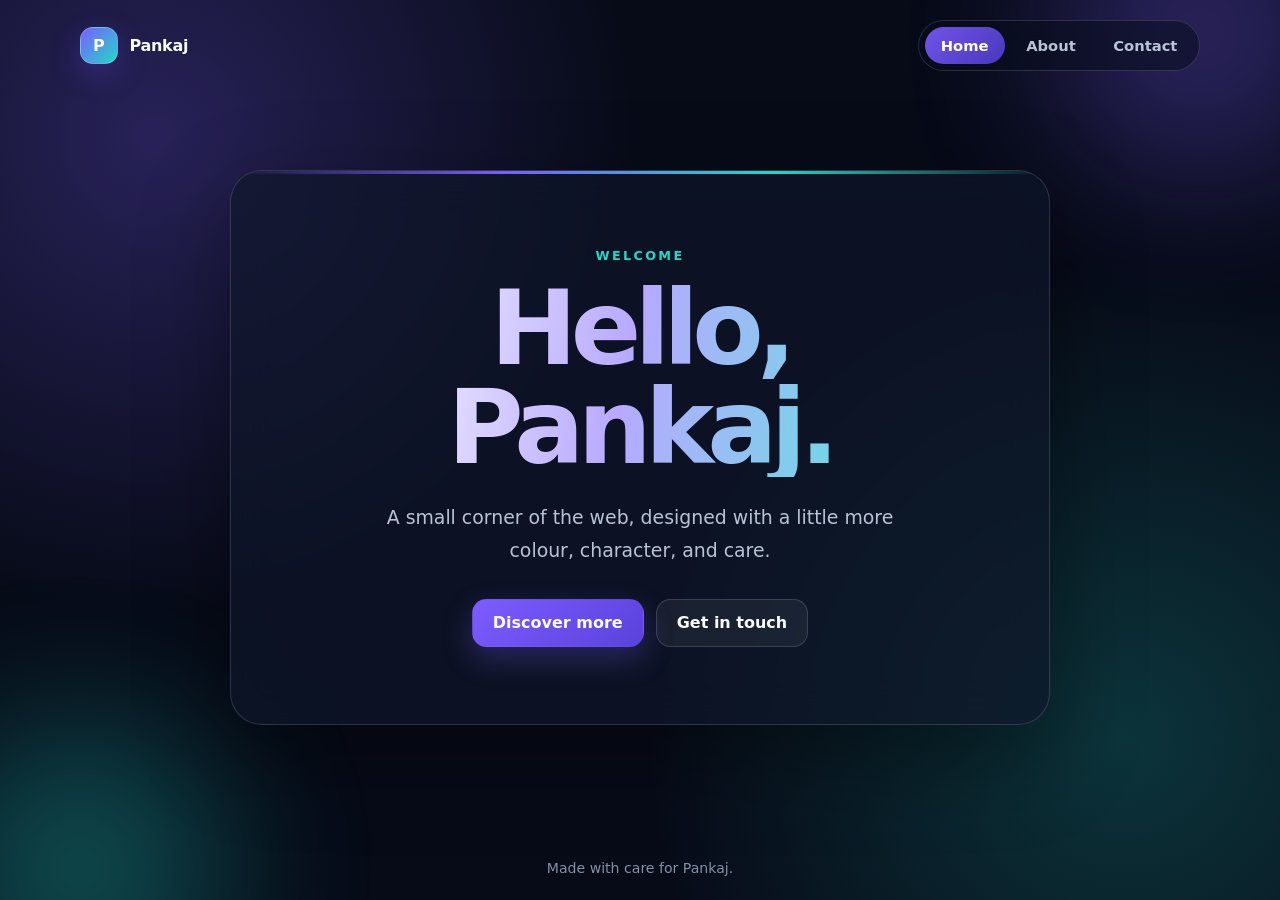
<file: index.html>
<!doctype html>
<html lang="en">
<head>
  <meta charset="UTF-8">
  <meta name="viewport" content="width=device-width, initial-scale=1.0">
  <title>Hello Pankaj</title>
  <meta name="description" content="A warm welcome to Pankaj's personal website.">
  <link rel="icon" type="image/svg+xml" href="data:image/svg+xml,%3Csvg xmlns='http://www.w3.org/2000/svg' viewBox='0 0 64 64'%3E%3Crect width='64' height='64' rx='18' fill='%237c5cff'/%3E%3Cpath d='M22 48V16h12c8 0 13 4 13 11s-5 12-14 12h-4v9zm7-15h4c5 0 7-2 7-6 0-3-2-5-7-5h-4z' fill='white'/%3E%3C/svg%3E">
  <link rel="stylesheet" href="styles.css">
</head>
<body>
  <div class="site-shell">
    <header class="site-header">
      <a class="brand" href="index.html"><span class="brand-mark">P</span> Pankaj</a>
      <nav aria-label="Main navigation">
        <a href="index.html" aria-current="page">Home</a>
        <a href="about.html">About</a>
        <a href="contact.html">Contact</a>
      </nav>
    </header>
    <main class="page">
      <section class="hero-card">
        <p class="eyebrow">Welcome</p>
        <h1 class="gradient-text">Hello, Pankaj.</h1>
        <p class="lead">A small corner of the web, designed with a little more colour, character, and care.</p>
        <div class="actions">
          <a class="button primary" href="about.html">Discover more</a>
          <a class="button" href="contact.html">Get in touch</a>
        </div>
      </section>
    </main>
    <footer class="site-footer">Made with care for Pankaj.</footer>
  </div>
</body>
</html>
</file>
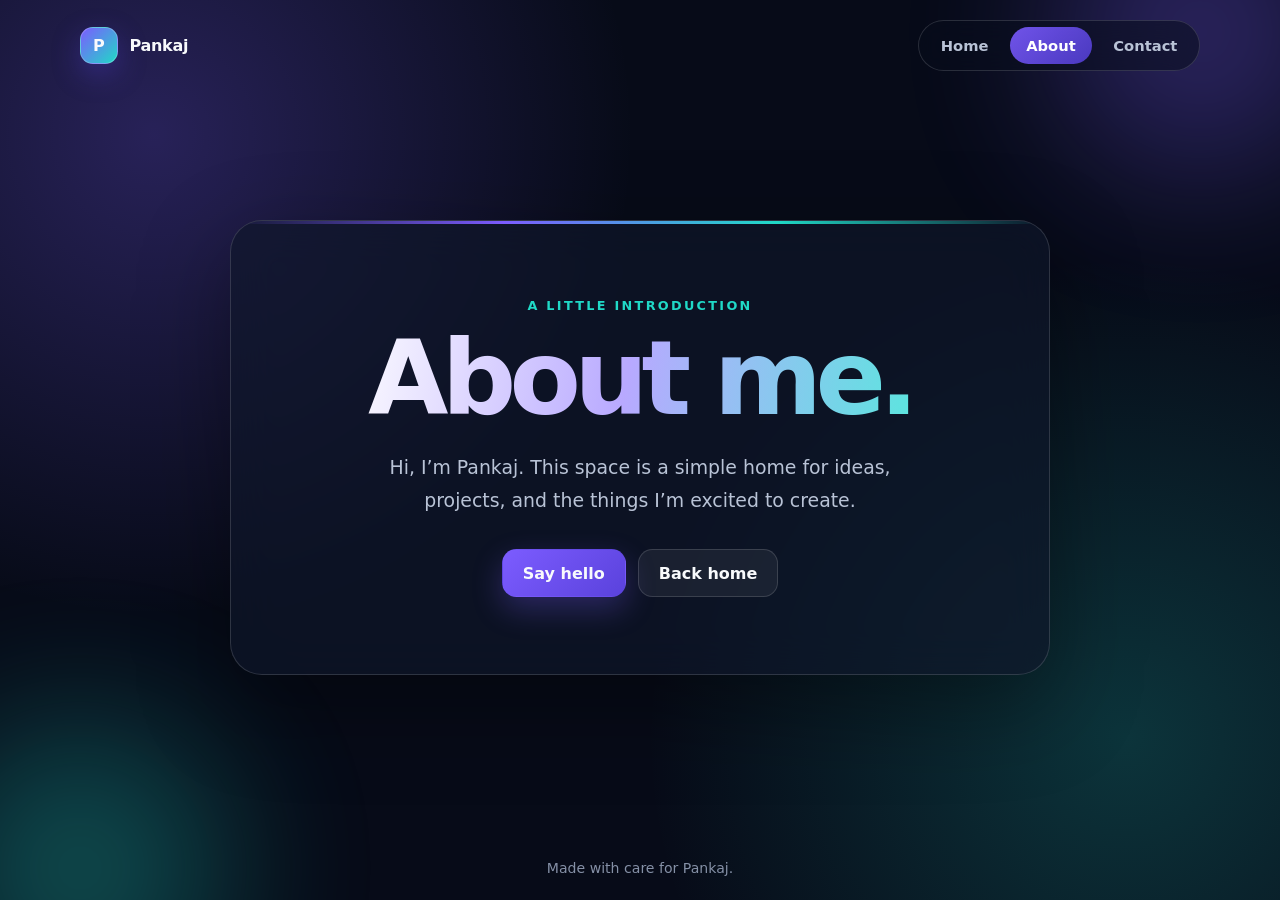
<file: about.html>
<!doctype html>
<html lang="en">
<head>
  <meta charset="UTF-8">
  <meta name="viewport" content="width=device-width, initial-scale=1.0">
  <title>About</title>
  <meta name="description" content="Learn more about Pankaj.">
  <link rel="icon" type="image/svg+xml" href="data:image/svg+xml,%3Csvg xmlns='http://www.w3.org/2000/svg' viewBox='0 0 64 64'%3E%3Crect width='64' height='64' rx='18' fill='%237c5cff'/%3E%3Cpath d='M22 48V16h12c8 0 13 4 13 11s-5 12-14 12h-4v9zm7-15h4c5 0 7-2 7-6 0-3-2-5-7-5h-4z' fill='white'/%3E%3C/svg%3E">
  <link rel="stylesheet" href="styles.css">
</head>
<body>
  <div class="site-shell">
    <header class="site-header">
      <a class="brand" href="index.html"><span class="brand-mark">P</span> Pankaj</a>
      <nav aria-label="Main navigation">
        <a href="index.html">Home</a>
        <a href="about.html" aria-current="page">About</a>
        <a href="contact.html">Contact</a>
      </nav>
    </header>
    <main class="page">
      <section class="hero-card">
        <p class="eyebrow">A little introduction</p>
        <h1 class="gradient-text">About me.</h1>
        <p class="lead">Hi, I’m Pankaj. This space is a simple home for ideas, projects, and the things I’m excited to create.</p>
        <div class="actions">
          <a class="button primary" href="contact.html">Say hello</a>
          <a class="button" href="index.html">Back home</a>
        </div>
      </section>
    </main>
    <footer class="site-footer">Made with care for Pankaj.</footer>
  </div>
</body>
</html>
</file>
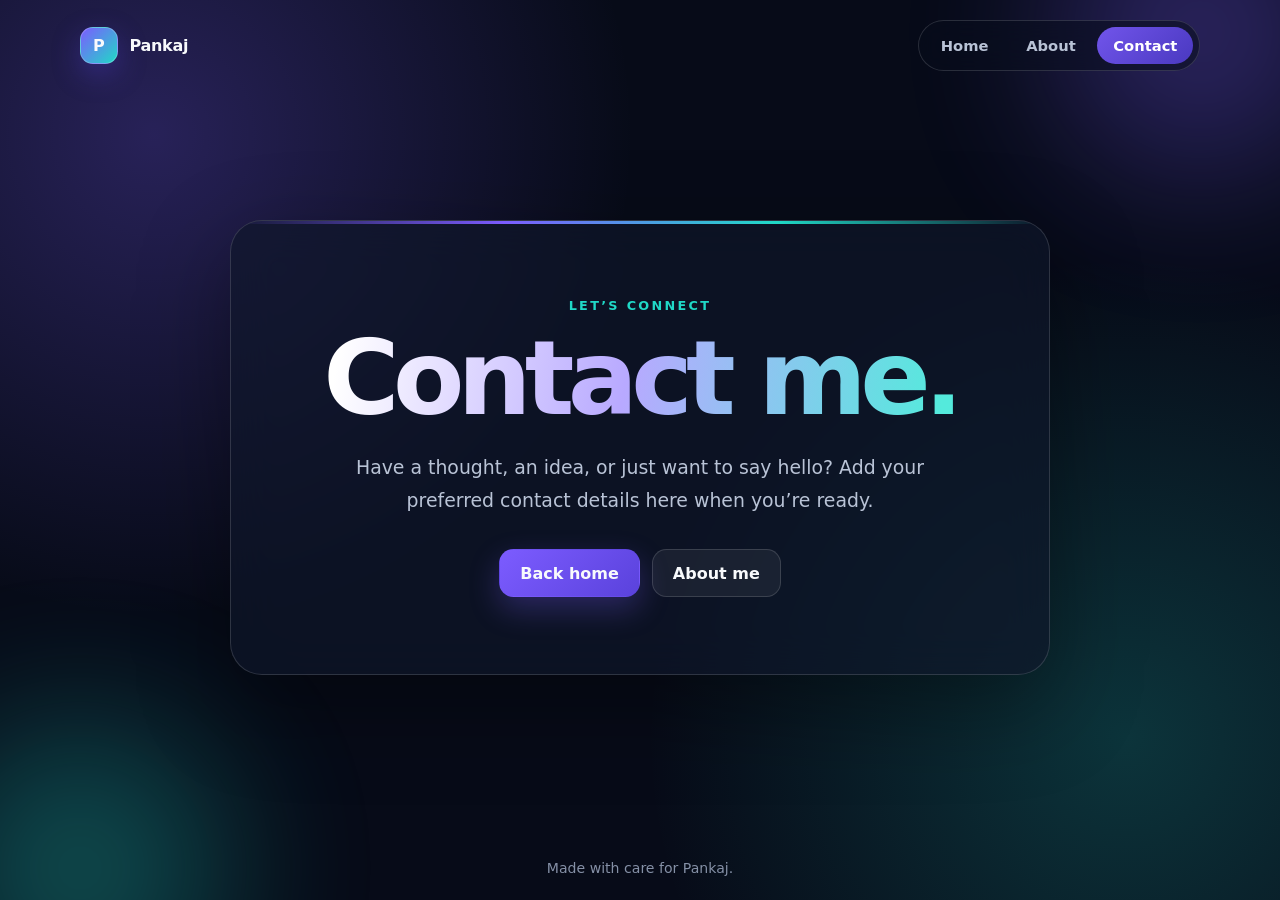
<file: contact.html>
<!doctype html>
<html lang="en">
<head>
  <meta charset="UTF-8">
  <meta name="viewport" content="width=device-width, initial-scale=1.0">
  <title>Contact</title>
  <meta name="description" content="Get in touch with Pankaj.">
  <link rel="icon" type="image/svg+xml" href="data:image/svg+xml,%3Csvg xmlns='http://www.w3.org/2000/svg' viewBox='0 0 64 64'%3E%3Crect width='64' height='64' rx='18' fill='%237c5cff'/%3E%3Cpath d='M22 48V16h12c8 0 13 4 13 11s-5 12-14 12h-4v9zm7-15h4c5 0 7-2 7-6 0-3-2-5-7-5h-4z' fill='white'/%3E%3C/svg%3E">
  <link rel="stylesheet" href="styles.css">
</head>
<body>
  <div class="site-shell">
    <header class="site-header">
      <a class="brand" href="index.html"><span class="brand-mark">P</span> Pankaj</a>
      <nav aria-label="Main navigation">
        <a href="index.html">Home</a>
        <a href="about.html">About</a>
        <a href="contact.html" aria-current="page">Contact</a>
      </nav>
    </header>
    <main class="page">
      <section class="hero-card">
        <p class="eyebrow">Let’s connect</p>
        <h1 class="gradient-text">Contact me.</h1>
        <p class="lead">Have a thought, an idea, or just want to say hello? Add your preferred contact details here when you’re ready.</p>
        <div class="actions">
          <a class="button primary" href="index.html">Back home</a>
          <a class="button" href="about.html">About me</a>
        </div>
      </section>
    </main>
    <footer class="site-footer">Made with care for Pankaj.</footer>
  </div>
</body>
</html>
</file>
<file: styles.css>
:root {
  color-scheme: dark;
  font-family: Inter, ui-sans-serif, system-ui, -apple-system, BlinkMacSystemFont, "Segoe UI", sans-serif;
  --ink: #f8fafc;
  --muted: #b9c3d6;
  --accent: #7c5cff;
  --accent-2: #20d9c7;
  --panel: rgba(15, 23, 42, 0.68);
  --border: rgba(255, 255, 255, 0.14);
}

* {
  box-sizing: border-box;
}

body {
  min-height: 100vh;
  margin: 0;
  color: var(--ink);
  background:
    radial-gradient(circle at 12% 15%, rgba(124, 92, 255, 0.28), transparent 30rem),
    radial-gradient(circle at 88% 82%, rgba(32, 217, 199, 0.2), transparent 30rem),
    #070b18;
  overflow-x: hidden;
}

body::before,
body::after {
  position: fixed;
  z-index: -1;
  width: 18rem;
  height: 18rem;
  border-radius: 50%;
  content: "";
  filter: blur(80px);
  opacity: 0.32;
}

body::before {
  top: -7rem;
  right: -4rem;
  background: #7c5cff;
}

body::after {
  bottom: -7rem;
  left: -4rem;
  background: #20d9c7;
}

.site-shell {
  display: grid;
  min-height: 100vh;
  grid-template-rows: auto 1fr auto;
}

.site-header,
.page,
.site-footer {
  width: min(1120px, calc(100% - 2rem));
  margin-inline: auto;
}

.site-header {
  display: flex;
  align-items: center;
  justify-content: space-between;
  padding-block: 1.25rem;
}

.brand {
  display: flex;
  gap: 0.75rem;
  align-items: center;
  color: var(--ink);
  font-weight: 800;
  letter-spacing: -0.02em;
  text-decoration: none;
}

.brand-mark {
  display: grid;
  width: 2.35rem;
  height: 2.35rem;
  place-items: center;
  border: 1px solid rgba(255, 255, 255, 0.22);
  border-radius: 0.8rem;
  background: linear-gradient(135deg, var(--accent), var(--accent-2));
  box-shadow: 0 10px 28px rgba(84, 66, 221, 0.35);
}

nav {
  display: flex;
  gap: 0.35rem;
  padding: 0.35rem;
  border: 1px solid var(--border);
  border-radius: 999px;
  background: rgba(8, 13, 29, 0.55);
  backdrop-filter: blur(18px);
}

nav a {
  padding: 0.65rem 1rem;
  border-radius: 999px;
  color: var(--muted);
  font-size: 0.92rem;
  font-weight: 700;
  text-decoration: none;
  transition: color 180ms ease, background 180ms ease, transform 180ms ease;
}

nav a:hover {
  color: var(--ink);
  transform: translateY(-1px);
}

nav a[aria-current="page"] {
  color: #fff;
  background: linear-gradient(135deg, rgba(124, 92, 255, 0.9), rgba(80, 61, 208, 0.9));
}

.page {
  display: grid;
  place-items: center;
  padding-block: 4rem 6rem;
}

.hero-card {
  position: relative;
  width: min(820px, 100%);
  padding: clamp(2rem, 6vw, 5rem);
  border: 1px solid var(--border);
  border-radius: 2rem;
  background: var(--panel);
  box-shadow: 0 30px 90px rgba(0, 0, 0, 0.38);
  text-align: center;
  backdrop-filter: blur(22px);
  overflow: hidden;
}

.hero-card::before {
  position: absolute;
  inset: 0 0 auto;
  height: 3px;
  background: linear-gradient(90deg, transparent, var(--accent), var(--accent-2), transparent);
  content: "";
}

.eyebrow {
  margin: 0 0 1rem;
  color: var(--accent-2);
  font-size: 0.8rem;
  font-weight: 800;
  letter-spacing: 0.18em;
  text-transform: uppercase;
}

h1 {
  margin: 0;
  font-size: clamp(2.8rem, 9vw, 6.5rem);
  line-height: 0.95;
  letter-spacing: -0.065em;
}

.gradient-text {
  color: transparent;
  background: linear-gradient(100deg, #fff 5%, #b8a9ff 48%, #54eadc 95%);
  background-clip: text;
  -webkit-background-clip: text;
}

.lead {
  max-width: 36rem;
  margin: 1.5rem auto 0;
  color: var(--muted);
  font-size: clamp(1rem, 2vw, 1.18rem);
  line-height: 1.75;
}

.actions {
  display: flex;
  flex-wrap: wrap;
  gap: 0.75rem;
  justify-content: center;
  margin-top: 2rem;
}

.button {
  display: inline-flex;
  min-height: 3rem;
  align-items: center;
  justify-content: center;
  padding: 0.8rem 1.25rem;
  border: 1px solid var(--border);
  border-radius: 0.9rem;
  color: var(--ink);
  font-weight: 800;
  text-decoration: none;
  background: rgba(255, 255, 255, 0.06);
  transition: transform 180ms ease, border-color 180ms ease, background 180ms ease;
}

.button:hover {
  border-color: rgba(255, 255, 255, 0.35);
  background: rgba(255, 255, 255, 0.11);
  transform: translateY(-2px);
}

.button.primary {
  border-color: transparent;
  background: linear-gradient(135deg, var(--accent), #5a42dc);
  box-shadow: 0 12px 30px rgba(124, 92, 255, 0.28);
}

.site-footer {
  padding-block: 1.5rem;
  color: #8590a6;
  font-size: 0.88rem;
  text-align: center;
}

a:focus-visible {
  outline: 3px solid var(--accent-2);
  outline-offset: 3px;
}

@media (max-width: 640px) {
  .site-header {
    flex-direction: column;
    gap: 1rem;
  }

  nav {
    width: 100%;
    justify-content: center;
  }

  nav a {
    flex: 1;
    padding-inline: 0.55rem;
    text-align: center;
  }

  .page {
    padding-block: 2.5rem 4rem;
  }

  .hero-card {
    border-radius: 1.5rem;
  }
}

@media (prefers-reduced-motion: reduce) {
  * {
    scroll-behavior: auto !important;
    transition: none !important;
  }
}
</file>
